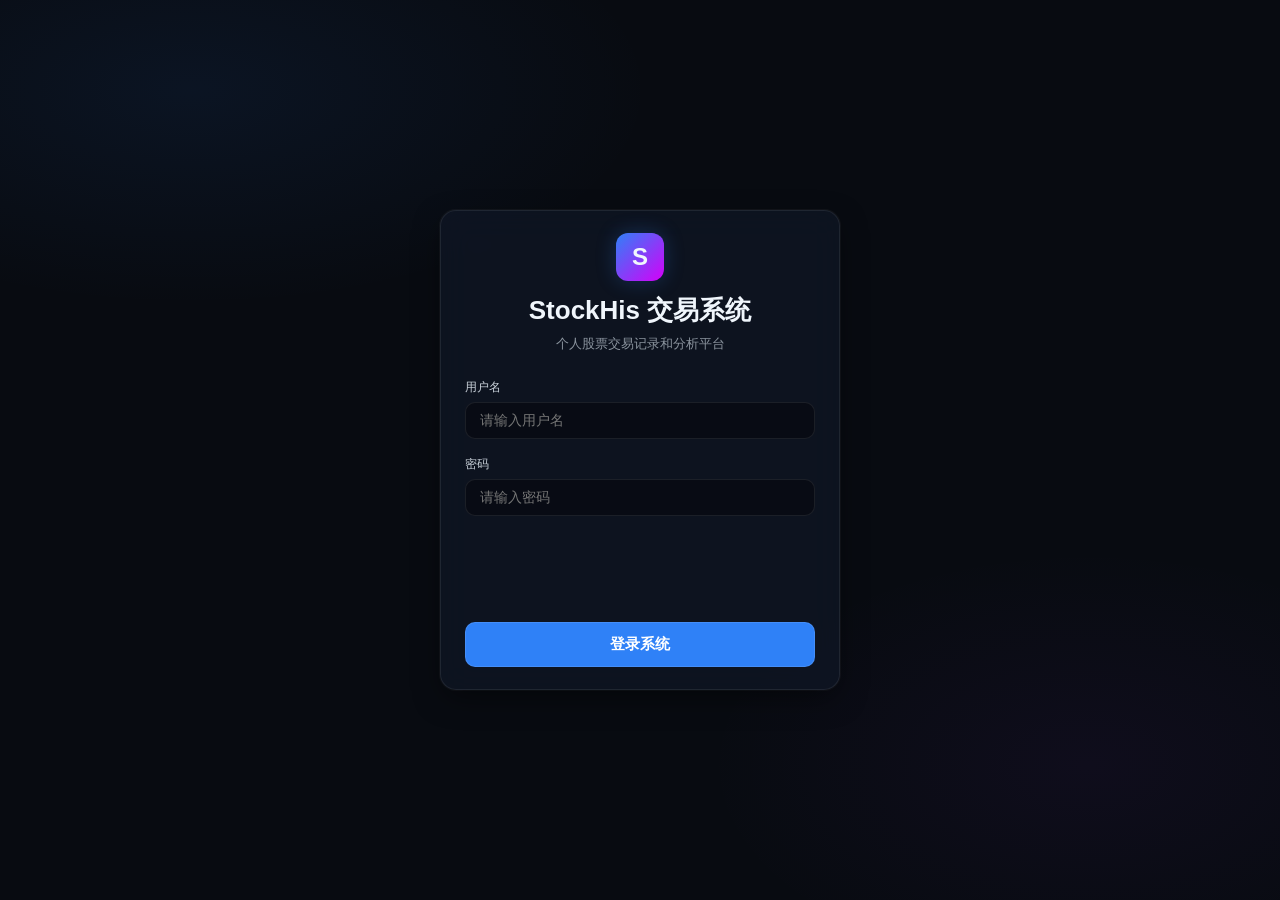
<file: index.html>
<!DOCTYPE html>
<html lang="zh-CN">
<head>
  <meta charset="UTF-8">
  <meta name="viewport" content="width=device-width, initial-scale=1.0">
  <title>StockHis - 个人股票交易记录和分析系统 (Cloudflare Pages版)</title>
  <link rel="stylesheet" href="css/style.css">
  <!-- Chart.js Local Offline Bundle (Zero External Network Delay) -->
  <script src="js/chart.min.js"></script>
  <style>
    .sidebar-user-section {
      margin-top: 15px;
      padding-top: 15px;
      border-top: 1px solid var(--glass-border);
    }
  </style>
</head>
<body>
  <!-- Global loading screen to prevent flash of content -->
  <div id="auth-loading" style="position: fixed; top: 0; left: 0; right: 0; bottom: 0; background-color: var(--bg-main); z-index: 9999; display: flex; align-items: center; justify-content: center; font-family: var(--font-title); font-size: 15px; color: var(--text-muted); transition: opacity 0.3s ease, visibility 0.3s ease;">
    <div style="text-align: center; display: flex; flex-direction: column; align-items: center; gap: 12px;">
      <div style="width: 32px; height: 32px; border: 3px solid rgba(41, 121, 255, 0.2); border-top-color: var(--color-accent); border-radius: 50%; animation: spinLoader 0.8s linear infinite;"></div>
      <span style="letter-spacing: 0.5px;">正在验证身份...</span>
    </div>
  </div>
  <style>
    @keyframes spinLoader {
      to { transform: rotate(360deg); }
    }
  </style>

  <div class="app-container">
    <!-- Sidebar -->
    <aside class="sidebar">
      <div class="logo-section">
        <div class="logo-icon">S</div>
        <h1 class="logo-title">StockHis</h1>
      </div>
      
      <ul class="sidebar-nav">
        <li class="active" data-tab="dashboard">
          <span>📊</span> 资产概览
        </li>
        <li data-tab="holdings">
          <span>💼</span> 我的持仓
        </li>
        <li data-tab="trades">
          <span>📝</span> 交易记录
        </li>
        <li data-tab="statistics">
          <span>📈</span> 区间统计
        </li>
        <li data-tab="settings">
          <span>⚙️</span> 系统设置
        </li>
      </ul>
      
      <div class="sidebar-footer">
        <span class="status-label">行情服务器状态</span>
        <div class="status-value" style="margin-bottom: 10px;">
          <span id="status-dot" style="display:inline-block;width:8px;height:8px;border-radius:50%;background-color:#00e676;"></span>
          <span id="last-update-time">正在连接行情...</span>
        </div>
        <button id="refresh-prices" class="btn btn-secondary" style="width: 100%; padding: 6px 12px; font-size: 11px;">
          🔄 刷新行情价格
        </button>

        <!-- Cloudflare Authenticated User Section -->
        <div class="sidebar-user-section">
          <span class="status-label">当前账户</span>
          <div class="status-value" style="margin-top: 4px; font-weight: 600; color: white;">
            👤 <span id="current-user-display">加载中...</span>
          </div>
          <button id="logout-btn" class="btn btn-secondary" style="width: 100%; padding: 6px 12px; font-size: 11px; margin-top: 8px; border-color: rgba(255, 23, 68, 0.25); color: var(--color-down);">
            🚪 退出登录
          </button>
        </div>
      </div>
    </aside>

    <!-- Main Content Area -->
    <main class="main-content">
      
      <!-- Security Warning Banner (displays only when using default admin pwd) -->
      <div id="default-creds-warning" class="glass-card" style="display: none; background-color: rgba(255, 179, 0, 0.08); border: 1px solid rgba(255, 179, 0, 0.25); color: #ffb300; padding: 12px 20px; border-radius: 12px; margin-bottom: 20px; font-size: 13px; line-height: 1.5;">
        ⚠️ <strong>安全警示：</strong> 您正在使用系统默认账密（admin / admin123）运行。请立即在 Cloudflare KV 中为键 <code>user:admin</code> 配置自定义密码，以防止他人越权访问。
      </div>

      <!-- Panel 1: Dashboard -->
      <section id="dashboard-panel" class="panel active">
        <div class="panel-header">
          <h2 class="panel-title">资产概览</h2>
          <button id="add-trade-btn" class="btn">➕ 录入交易记录</button>
        </div>
        
        <!-- Summary Dashboard Cards -->
        <div class="summary-grid">
          <div class="glass-card">
            <div class="card-title">当前持仓总市值</div>
            <div id="total-assets-val" class="card-value">¥0.00</div>
            <div class="card-subtext">基于最新实时行情价格计算</div>
          </div>
          
          <div class="glass-card">
            <div class="card-title">当前持仓浮动盈亏</div>
            <div id="floating-profit-val" class="card-value">¥0.00</div>
            <div id="floating-profit-percent" class="card-value" style="font-size: 16px; margin-top: -2px;">+0.00%</div>
          </div>
          
          <div class="glass-card">
            <div class="card-title">累计已实现盈亏</div>
            <div id="realized-profit-val" class="card-value">¥0.00</div>
            <div class="card-subtext">不含当前未卖出持仓的盈亏</div>
          </div>
          
          <div class="glass-card">
            <div class="card-title">累计交易手续费</div>
            <div id="total-fees-val" class="card-value">¥0.00</div>
            <div class="card-subtext">包含印花税、过户费及佣金</div>
          </div>
        </div>
        
        <!-- Charts Grid -->
        <div class="charts-grid">
          <div class="glass-card chart-card">
            <div class="card-title">累计净收益趋势走势</div>
            <div class="chart-container">
              <canvas id="profit-chart"></canvas>
            </div>
          </div>
          
          <div class="glass-card chart-card">
            <div class="card-title">持仓资产比重分布</div>
            <div class="chart-container" style="padding: 10px;">
              <div id="holdings-chart-placeholder" class="chart-placeholder">
                暂无持仓分布，请先录入买入记录
              </div>
              <canvas id="holdings-chart" style="display: none;"></canvas>
            </div>
          </div>
        </div>
      </section>
      
      <!-- Panel 2: Holdings -->
      <section id="holdings-panel" class="panel">
        <div class="panel-header">
          <h2 class="panel-title">我的持仓分析</h2>
        </div>
        
        <div class="glass-card">
          <div class="table-container">
            <table>
              <thead>
                <tr>
                  <th>股票名称 / 代码</th>
                  <th>持仓股数</th>
                  <th>买入均价</th>
                  <th>持仓成本</th>
                  <th>实时现价 <span style="font-size: 10px; text-transform: none; color: var(--text-dark);">(双击修改)</span></th>
                  <th>当前市值</th>
                  <th>今日涨跌</th>
                  <th>浮动盈亏</th>
                  <th>浮动盈亏率</th>
                  <th title="摊薄均价 = (累计买入金额 - 累计卖出金额) / 当前持仓数">摊薄保本价 ℹ️</th>
                </tr>
              </thead>
              <tbody id="holdings-table-body">
                <!-- Loaded dynamically -->
              </tbody>
            </table>
          </div>
        </div>
      </section>
      
      <!-- Panel 3: Trades -->
      <section id="trades-panel" class="panel">
        <div class="panel-header">
          <h2 class="panel-title">交易流水记录</h2>
        </div>
        
        <div class="glass-card">
          <div class="table-container">
            <table>
              <thead>
                <tr>
                  <th>成交时间</th>
                  <th>股票名称 / 代码</th>
                  <th>交易类型</th>
                  <th>成交价格</th>
                  <th>成交数量</th>
                  <th>成交金额</th>
                  <th>手续杂费</th>
                  <th>备注说明</th>
                  <th>操作</th>
                </tr>
              </thead>
              <tbody id="trades-table-body">
                <!-- Loaded dynamically -->
              </tbody>
            </table>
          </div>
        </div>
      </section>
      
      <!-- Panel 4: Statistics (Period Analysis) -->
      <section id="statistics-panel" class="panel">
        <div class="panel-header">
          <h2 class="panel-title">区间收益与绩效统计</h2>
        </div>
        
        <!-- Range Filter Controls -->
        <div class="glass-card" style="margin-bottom: 20px; padding: 15px 24px;">
          <div class="filter-row">
            <div class="filter-input-group">
              <label for="start-date-filter">开始时间:</label>
              <input type="date" id="start-date-filter">
            </div>
            <div class="filter-input-group">
              <label for="end-date-filter">结束时间:</label>
              <input type="date" id="end-date-filter">
            </div>
            <button id="apply-filter" class="btn" style="padding: 8px 16px;">筛选分析</button>
            <button id="reset-filter" class="btn btn-secondary" style="padding: 8px 16px;">重置区间</button>
          </div>
        </div>

        <!-- Period Statistics Display Cards -->
        <div class="period-stats-grid">
          <div class="glass-card" style="padding: 16px 20px;">
            <div class="card-title">区间已实现盈亏</div>
            <div id="period-realized-val" class="card-value" style="font-size: 22px;">¥0.00</div>
          </div>
          <div class="glass-card" style="padding: 16px 20px;">
            <div class="card-title">区间交易总额</div>
            <div id="period-volume-val" class="card-value" style="font-size: 22px;">¥0.00</div>
          </div>
          <div class="glass-card" style="padding: 16px 20px;">
            <div class="card-title">区间交易税费</div>
            <div id="period-fees-val" class="card-value" style="font-size: 22px;">¥0.00</div>
          </div>
          <div class="glass-card" style="padding: 16px 20px;">
            <div class="card-title">成交总笔数</div>
            <div id="period-count-val" class="card-value" style="font-size: 22px;">0 笔</div>
          </div>
        </div>

        <!-- Realized Profits by closed Stock -->
        <div class="glass-card">
          <div class="table-container">
            <table>
              <thead>
                <tr>
                  <th>股票名称 / 代码</th>
                  <th>累计买入数量</th>
                  <th>累计买入投入(含费)</th>
                  <th>累计卖出变现(扣费)</th>
                  <th>平均进仓均价</th>
                  <th>平均出仓均价</th>
                  <th>已实现净收益</th>
                </tr>
              </thead>
              <tbody id="realized-table-body">
                <!-- Loaded dynamically -->
              </tbody>
            </table>
          </div>
        </div>
      </section>
      
      <!-- Panel 5: Settings -->
      <section id="settings-panel" class="panel">
        <div class="panel-header">
          <h2 class="panel-title">系统设置与备份</h2>
        </div>
        
        <div class="glass-card settings-section">
          <h3>数据备份与还原</h3>
          
          <div class="settings-card">
            <div class="settings-info">
              <span class="settings-title">导出交易数据</span>
              <span class="settings-desc">将您在 Cloudflare KV 中存储的交易数据导出为 JSON 备份文件，或者导出为 CSV 电子表格。</span>
            </div>
            <div class="settings-actions">
              <button id="export-json" class="btn btn-secondary">💾 导出 JSON 备份</button>
              <button id="export-csv" class="btn btn-secondary">📊 导出 CSV 表格</button>
            </div>
          </div>
          
          <div class="settings-card">
            <div class="settings-info">
              <span class="settings-title">导入交易数据</span>
              <span class="settings-desc">选择之前导出的 JSON 备份文件或包含正确字段头部的 CSV 交易表，上传至您的 KV 云数据库中。</span>
            </div>
            <div class="settings-actions">
              <input type="file" id="import-file" class="hidden-file-input" accept=".json,.csv">
              <button id="import-btn" class="btn">📥 导入备份文件 (.json / .csv)</button>
            </div>
          </div>
        </div>

        <div class="glass-card settings-section">
          <h3>Cloudflare KV 部署说明</h3>
          <div style="color: var(--text-muted); font-size: 13px; line-height: 1.6; display: flex; flex-direction: column; gap: 10px;">
            <p><strong>1. 数据物理隔离：</strong><br>
            您的数据独立存储在您绑定的 Cloudflare Workers KV 中，键名为 <code>trades:${username}</code>。支持多个账号配置。
            </p>
            <p><strong>2. 账号管理与配置：</strong><br>
            您需要在绑定的 KV 空间中手动创建您的登录账户。
            键名格式：<code>user:您的用户名</code><br>
            值格式：<code>{"password": "您的密码"}</code> 或者直接输入密码明文。系统在接收到您的登录请求后会自动读取并完成匹配。
            </p>
            <p><strong>3. 安全与防暴力破解：</strong><br>
            本系统配置了每 IP 限流机制。15 分钟内连续输入错误密码达到 5 次，将触发 IP 锁禁 15 分钟。同时集成了 Cloudflare Turnstile 人机检测（需在 Cloudflare Pages 设置中配置环境变量 <code>TURNSTILE_SITE_KEY</code> 和 <code>TURNSTILE_SECRET_KEY</code>）。
            </p>
          </div>
        </div>
      </section>

    </main>
  </div>

  <!-- Trade Form Modal -->
  <div id="trade-modal" class="modal-overlay">
    <div class="modal-content">
      <div class="modal-header">
        <h3 id="modal-title">新增交易记录</h3>
        <button id="close-modal" class="close-btn">&times;</button>
      </div>
      <div class="modal-body">
        <form id="trade-form">
          <input type="hidden" id="trade-id">
          
          <div class="form-grid">
            <div class="form-group">
              <label for="trade-code">股票代码 *</label>
              <input type="text" id="trade-code" placeholder="如: sh600519 / AAPL" required>
            </div>
            
            <div class="form-group">
              <label for="trade-name">股票名称 *</label>
              <input type="text" id="trade-name" placeholder="如: 贵州茅台 / 苹果" required>
            </div>
            
            <div class="form-group">
              <label for="trade-type">交易类型 *</label>
              <select id="trade-type" required>
                <option value="BUY" selected>买入 (BUY)</option>
                <option value="SELL">卖出 (SELL)</option>
              </select>
            </div>
            
            <div class="form-group">
              <label for="trade-date">交易时间 *</label>
              <input type="datetime-local" id="trade-date" required>
            </div>
            
            <div class="form-group">
              <label for="trade-price">成交价格 (单股) *</label>
              <input type="number" id="trade-price" step="0.0001" min="0.0001" placeholder="成交单价" required>
            </div>
            
            <div class="form-group">
              <label for="trade-qty">成交数量 (股) *</label>
              <input type="number" id="trade-qty" step="0.0001" min="0.0001" placeholder="成交股数" required>
            </div>
            
            <div class="form-group">
              <label for="trade-fee">交易税费/佣金 *</label>
              <input type="number" id="trade-fee" step="0.01" min="0" placeholder="A股自动估算，可手动修改" required>
            </div>
            
            <div class="form-group full-width">
              <label for="trade-notes">交易备注</label>
              <textarea id="trade-notes" rows="2" placeholder="输入这笔交易的备忘，如：二次加仓 / 分红再投资"></textarea>
            </div>

            <!-- Match Lots Section (visible only when type is SELL) -->
            <div id="sell-matching-section" class="form-group full-width" style="display: none; margin-top: 15px; border-top: 1px solid var(--glass-border); padding-top: 15px;">
              <label style="margin-bottom: 8px; display: block; font-weight: 600; font-size: 13px;">指定卖出对应的买入批次 (非必选)</label>
              <div style="font-size: 11px; color: var(--text-muted); margin-bottom: 8px;">
                💡 勾选对应买入批次并输入分配的卖出股数。留空或不选将默认按先进先出 (FIFO) 规则自动匹配。
              </div>
              <div class="table-container" style="max-height: 180px; overflow-y: auto; background: rgba(0,0,0,0.15); border-radius: 8px; margin-bottom: 10px;">
                <table style="width: 100%; border-collapse: collapse; font-size: 11px;" id="sell-matching-table">
                  <thead>
                    <tr style="border-bottom: 1px solid var(--glass-border); text-align: left; background: rgba(255,255,255,0.05);">
                      <th style="padding: 6px 8px; width: 40px;">选择</th>
                      <th style="padding: 6px 8px;">买入日期</th>
                      <th style="padding: 6px 8px;">买入价格</th>
                      <th style="padding: 6px 8px;">剩余可用股数</th>
                      <th style="padding: 6px 8px; width: 100px;">本次卖出股数</th>
                    </tr>
                  </thead>
                  <tbody id="sell-matching-body">
                    <!-- Dynamic Rows -->
                  </tbody>
                </table>
              </div>
            </div>
          </div>
          
          <div class="form-actions">
            <button type="button" class="btn btn-secondary" onclick="closeModal()">取消</button>
            <button type="submit" class="btn">确认保存</button>
          </div>
        </form>
      </div>
    </div>
  </div>

  <!-- JS Scripts -->
  <script src="js/calculations.js"></script>
  <script src="js/charts.js"></script>
  <!-- Load specialized cloudflare app controller -->
  <script src="js/api-config.js"></script>
  <script src="js/app.js"></script>
</body>
</html>
</file>
<file: css/style.css>
/* ==========================================================================
   StockHis Design System (Design-OS Architecture)
   - Zero-latency local system font stack (eliminates Google Fonts blocking)
   - High-contrast FinTech dark glassmorphism
   - Strict 8pt grid rhythm & tabular-nums for financial precision
   ========================================================================== */

:root {
  /* Surface & Canvas Hierarchy */
  --bg-canvas: #080b11;
  --bg-main: #080b11;
  --bg-sidebar: #0d121c;
  --glass-bg: rgba(18, 25, 42, 0.6);
  --glass-bg-hover: rgba(26, 36, 60, 0.75);
  --glass-border: rgba(255, 255, 255, 0.08);
  --glass-border-hover: rgba(255, 255, 255, 0.16);
  --glass-border-glow: rgba(56, 139, 253, 0.4);

  /* Typography Colors */
  --text-main: #f0f6fc;
  --text-secondary: #c9d1d9;
  --text-muted: #8b949e;
  --text-dark: #484f58;

  /* FinTech Semantic Colors */
  --color-up: #00e676;           /* Positive/Bullish Neon Green */
  --color-up-bg: rgba(0, 230, 118, 0.12);
  --color-up-border: rgba(0, 230, 118, 0.28);
  
  --color-down: #ff334b;         /* Negative/Bearish Crisp Coral Red */
  --color-down-bg: rgba(255, 51, 75, 0.12);
  --color-down-border: rgba(255, 51, 75, 0.28);

  --color-accent: #2f81f7;       /* Precision Electric Blue */
  --color-accent-hover: #388bfd;
  --color-accent-bg: rgba(47, 129, 247, 0.12);
  
  --color-warning: #f59e0b;      /* Amber / Manual Override Warning */
  --color-warning-bg: rgba(245, 158, 11, 0.12);

  /* Depth & Elevation */
  --shadow-sm: 0 2px 8px rgba(0, 0, 0, 0.3);
  --shadow-neon: 0 10px 30px -5px rgba(0, 0, 0, 0.5), 0 0 1px 1px rgba(255, 255, 255, 0.05);
  --shadow-glow: 0 0 20px rgba(47, 129, 247, 0.25);
  --shadow-glow-up: 0 0 16px rgba(0, 230, 118, 0.15);
  --shadow-glow-down: 0 0 16px rgba(255, 51, 75, 0.15);

  /* Typography Stack - Zero Network Blocking */
  --font-family: -apple-system, BlinkMacSystemFont, "Segoe UI", "PingFang SC", "Hiragino Sans GB", "Microsoft YaHei", "Noto Sans", sans-serif;
  --font-title: var(--font-family);
  --font-body: var(--font-family);
  --font-mono: ui-monospace, SFMono-Regular, "SF Mono", Menlo, Consolas, monospace;

  /* Radii */
  --radius-sm: 6px;
  --radius-md: 10px;
  --radius-lg: 16px;
  --radius-full: 9999px;
}

/* Base Reset & Typography Standards */
*, *::before, *::after {
  margin: 0;
  padding: 0;
  box-sizing: border-box;
}

body {
  background-color: var(--bg-canvas);
  background-image: 
    radial-gradient(ellipse 60% 40% at 15% 10%, rgba(47, 129, 247, 0.08) 0%, transparent 60%),
    radial-gradient(ellipse 50% 40% at 85% 85%, rgba(147, 51, 234, 0.05) 0%, transparent 60%);
  background-attachment: fixed;
  color: var(--text-main);
  font-family: var(--font-body);
  font-size: 14px;
  line-height: 1.5;
  height: 100vh;
  overflow: hidden;
  -webkit-font-smoothing: antialiased;
  -moz-osx-font-smoothing: grayscale;
}

/* Custom Minimalist Scrollbar */
::-webkit-scrollbar {
  width: 6px;
  height: 6px;
}
::-webkit-scrollbar-track {
  background: transparent;
}
::-webkit-scrollbar-thumb {
  background: rgba(255, 255, 255, 0.12);
  border-radius: var(--radius-full);
}
::-webkit-scrollbar-thumb:hover {
  background: rgba(255, 255, 255, 0.25);
}

/* Tabular Numbers for Accurate Financial Alignment */
.card-value,
.period-stats-grid .card-value,
table td,
.price-override-input,
.badge {
  font-variant-numeric: tabular-nums lining-nums;
}

/* App Container Layout */
.app-container {
  display: flex;
  height: 100vh;
  width: 100vw;
}

/* Sidebar Component */
.sidebar {
  width: 260px;
  background-color: var(--bg-sidebar);
  border-right: 1px solid var(--glass-border);
  display: flex;
  flex-direction: column;
  padding: 28px 20px;
  z-index: 10;
  user-select: none;
}

.logo-section {
  display: flex;
  align-items: center;
  gap: 12px;
  margin-bottom: 36px;
}

.logo-icon {
  width: 38px;
  height: 38px;
  background: linear-gradient(135deg, var(--color-accent) 0%, #a855f7 100%);
  border-radius: var(--radius-md);
  display: flex;
  align-items: center;
  justify-content: center;
  font-family: var(--font-title);
  font-weight: 800;
  font-size: 20px;
  color: #fff;
  box-shadow: 0 4px 14px rgba(47, 129, 247, 0.4);
}

.logo-title {
  font-family: var(--font-title);
  font-weight: 700;
  font-size: 20px;
  letter-spacing: -0.5px;
  background: linear-gradient(180deg, #ffffff 30%, #a0aec0 100%);
  -webkit-background-clip: text;
  -webkit-text-fill-color: transparent;
}

.sidebar-nav {
  list-style: none;
  display: flex;
  flex-direction: column;
  gap: 6px;
  flex: 1;
}

.sidebar-nav li {
  padding: 12px 16px;
  border-radius: var(--radius-md);
  cursor: pointer;
  display: flex;
  align-items: center;
  gap: 12px;
  font-weight: 500;
  font-size: 13.5px;
  color: var(--text-muted);
  transition: all 0.2s cubic-bezier(0.16, 1, 0.3, 1);
  border: 1px solid transparent;
  position: relative;
}

.sidebar-nav li:hover {
  background-color: var(--glass-bg);
  color: var(--text-main);
  border-color: var(--glass-border);
}

.sidebar-nav li.active {
  background: linear-gradient(90deg, rgba(47, 129, 247, 0.16) 0%, rgba(47, 129, 247, 0.04) 100%);
  color: #ffffff;
  border: 1px solid var(--glass-border-glow);
  box-shadow: 0 2px 12px rgba(47, 129, 247, 0.15);
  font-weight: 600;
}

.sidebar-nav li.active::before {
  content: "";
  position: absolute;
  left: 0;
  top: 18%;
  bottom: 18%;
  width: 3.5px;
  background-color: var(--color-accent);
  border-radius: 0 var(--radius-sm) var(--radius-sm) 0;
  box-shadow: 0 0 8px var(--color-accent);
}

.sidebar-footer {
  margin-top: auto;
  border-top: 1px solid var(--glass-border);
  padding-top: 18px;
  display: flex;
  flex-direction: column;
  gap: 10px;
}

.status-label {
  font-size: 11px;
  font-weight: 600;
  color: var(--text-dark);
  text-transform: uppercase;
  letter-spacing: 0.8px;
}

.status-value {
  font-size: 12px;
  color: var(--text-muted);
  display: flex;
  align-items: center;
  gap: 8px;
}

/* Main Content Area */
.main-content {
  flex: 1;
  padding: 32px 36px;
  overflow-y: auto;
  height: 100%;
}

.panel {
  display: none;
  animation: panelFadeIn 0.35s cubic-bezier(0.16, 1, 0.3, 1);
}

.panel.active {
  display: block;
}

@keyframes panelFadeIn {
  from { 
    opacity: 0; 
    transform: translateY(6px); 
  }
  to { 
    opacity: 1; 
    transform: translateY(0); 
  }
}

/* Common Header Styles */
.panel-header {
  display: flex;
  justify-content: space-between;
  align-items: center;
  margin-bottom: 28px;
}

.panel-title {
  font-family: var(--font-title);
  font-weight: 700;
  font-size: 26px;
  letter-spacing: -0.5px;
  color: var(--text-main);
}

/* Dashboard Metric Cards System (Design-OS Tokenized) */
.summary-grid {
  display: grid;
  grid-template-columns: repeat(4, 1fr);
  gap: 20px;
  margin-bottom: 28px;
}

.glass-card {
  background-color: var(--glass-bg);
  backdrop-filter: blur(16px);
  -webkit-backdrop-filter: blur(16px);
  border: 1px solid var(--glass-border);
  border-radius: var(--radius-lg);
  padding: 22px 24px;
  box-shadow: var(--shadow-neon);
  transition: transform 0.25s ease, border-color 0.25s ease, box-shadow 0.25s ease;
  position: relative;
  overflow: hidden;
}

.glass-card:hover {
  transform: translateY(-2px);
  border-color: var(--glass-border-hover);
  box-shadow: 0 14px 40px -10px rgba(0, 0, 0, 0.6), 0 0 1px 1px rgba(255, 255, 255, 0.08);
}

.card-title {
  font-size: 11.5px;
  color: var(--text-muted);
  text-transform: uppercase;
  letter-spacing: 0.8px;
  margin-bottom: 12px;
  font-weight: 600;
}

.card-value {
  font-size: 26px;
  font-weight: 700;
  letter-spacing: -0.5px;
  margin-bottom: 6px;
  color: #ffffff;
}

.card-subtext {
  font-size: 12px;
  color: var(--text-muted);
  display: flex;
  align-items: center;
  gap: 4px;
}

/* Visualizations Section */
.charts-grid {
  display: grid;
  grid-template-columns: 2fr 1fr;
  gap: 20px;
  margin-bottom: 28px;
}

.chart-card {
  min-height: 380px;
  display: flex;
  flex-direction: column;
}

.chart-container {
  flex: 1;
  position: relative;
  width: 100%;
  height: 100%;
}

.chart-placeholder {
  display: flex;
  align-items: center;
  justify-content: center;
  height: 100%;
  color: var(--text-muted);
  font-style: italic;
  font-size: 13px;
}

/* Period Stats Cards */
.period-stats-grid {
  display: grid;
  grid-template-columns: repeat(4, 1fr);
  gap: 16px;
  margin-bottom: 24px;
}

/* Directional FinTech Highlights */
.up {
  color: var(--color-up) !important;
}

.down {
  color: var(--color-down) !important;
}

/* Button & Action System */
.btn {
  background-color: var(--color-accent);
  color: #ffffff;
  border: 1px solid rgba(255, 255, 255, 0.1);
  padding: 9px 18px;
  border-radius: var(--radius-md);
  font-weight: 600;
  font-size: 13px;
  cursor: pointer;
  transition: all 0.2s cubic-bezier(0.16, 1, 0.3, 1);
  display: inline-flex;
  align-items: center;
  justify-content: center;
  gap: 8px;
  font-family: var(--font-body);
  user-select: none;
}

.btn:hover {
  background-color: var(--color-accent-hover);
  transform: translateY(-1px);
  box-shadow: var(--shadow-glow);
}

.btn:active {
  transform: scale(0.98);
}

.btn-secondary {
  background-color: rgba(255, 255, 255, 0.05);
  color: var(--text-main);
  border: 1px solid var(--glass-border);
}

.btn-secondary:hover {
  background-color: rgba(255, 255, 255, 0.1);
  border-color: var(--glass-border-hover);
  box-shadow: none;
  transform: translateY(-1px);
}

.btn-icon {
  background: none;
  border: none;
  color: var(--text-muted);
  cursor: pointer;
  padding: 6px;
  border-radius: var(--radius-sm);
  transition: all 0.2s ease;
  display: inline-flex;
  align-items: center;
  justify-content: center;
}

.btn-icon:hover {
  color: var(--text-main);
  background-color: rgba(255, 255, 255, 0.06);
}

/* Filter Controls System */
.filter-row {
  display: flex;
  gap: 12px;
  align-items: center;
  margin-bottom: 20px;
  flex-wrap: wrap;
}

.filter-input-group {
  display: flex;
  align-items: center;
  gap: 8px;
  background-color: rgba(0, 0, 0, 0.28);
  border: 1px solid var(--glass-border);
  padding: 6px 14px;
  border-radius: var(--radius-md);
  transition: border-color 0.2s ease, box-shadow 0.2s ease;
}

.filter-input-group:focus-within {
  border-color: var(--color-accent);
  box-shadow: 0 0 0 2px rgba(47, 129, 247, 0.2);
}

.filter-input-group label {
  font-size: 12px;
  font-weight: 500;
  color: var(--text-muted);
}

.filter-input-group input,
.filter-input-group select {
  background: transparent;
  border: none;
  color: #ffffff;
  outline: none;
  font-family: var(--font-body);
  font-size: 13px;
}

/* FinTech Table System */
.table-container {
  overflow-x: auto;
  margin-top: 15px;
  border-radius: var(--radius-md);
  border: 1px solid var(--glass-border);
}

table {
  width: 100%;
  border-collapse: collapse;
  text-align: left;
}

th {
  background-color: rgba(13, 18, 28, 0.7);
  color: var(--text-muted);
  font-weight: 600;
  padding: 14px 16px;
  font-size: 11.5px;
  text-transform: uppercase;
  letter-spacing: 0.6px;
  border-bottom: 1px solid var(--glass-border);
  white-space: nowrap;
}

td {
  padding: 14px 16px;
  border-bottom: 1px solid rgba(255, 255, 255, 0.04);
  font-size: 13.5px;
  color: var(--text-secondary);
  vertical-align: middle;
}

tr:hover td {
  background-color: rgba(255, 255, 255, 0.03);
  color: #ffffff;
}

.stock-name-cell {
  display: flex;
  flex-direction: column;
}

.stock-name {
  font-weight: 600;
  color: #ffffff;
  font-size: 14px;
}

.stock-code {
  font-family: var(--font-mono);
  font-size: 11.5px;
  color: var(--text-muted);
  margin-top: 2px;
}

/* Badge Capsules */
.badge {
  display: inline-flex;
  align-items: center;
  padding: 3px 8px;
  border-radius: var(--radius-sm);
  font-size: 11px;
  font-weight: 600;
  letter-spacing: 0.3px;
  text-transform: uppercase;
}

.type-buy {
  background-color: var(--color-up-bg);
  color: var(--color-up);
  border: 1px solid var(--color-up-border);
}

.type-sell {
  background-color: var(--color-down-bg);
  color: var(--color-down);
  border: 1px solid var(--color-down-border);
}

.empty-state {
  text-align: center;
  color: var(--text-muted);
  padding: 48px !important;
  font-size: 13.5px;
}

.notes-cell {
  max-width: 150px;
  white-space: nowrap;
  overflow: hidden;
  text-overflow: ellipsis;
  color: var(--text-muted);
}

.table-actions {
  display: flex;
  gap: 8px;
}

.table-actions button {
  background: rgba(255, 255, 255, 0.04);
  border: 1px solid var(--glass-border);
  color: var(--text-muted);
  padding: 5px 10px;
  border-radius: var(--radius-sm);
  cursor: pointer;
  font-size: 11.5px;
  font-weight: 500;
  transition: all 0.2s ease;
}

.table-actions .edit-btn:hover {
  background-color: var(--color-accent-bg);
  border-color: var(--color-accent);
  color: var(--color-accent-hover);
}

.table-actions .delete-btn:hover {
  background-color: var(--color-down-bg);
  border-color: var(--color-down);
  color: var(--color-down);
}

/* Price Override Controls */
.price-input-cell {
  display: flex;
  align-items: center;
  gap: 6px;
}

.price-override-input {
  background: transparent;
  border: 1px solid transparent;
  color: #ffffff;
  width: 96px;
  font-size: 13.5px;
  font-family: var(--font-body);
  padding: 3px 6px;
  border-radius: var(--radius-sm);
  outline: none;
  transition: all 0.2s ease;
}

.price-override-input:hover,
.price-override-input:focus {
  border-color: var(--glass-border-glow);
  background-color: rgba(0, 0, 0, 0.35);
}

.price-override-input.price-manual {
  color: var(--color-warning);
  border-bottom: 1px dashed var(--color-warning);
}

.clear-override-btn {
  background: transparent;
  border: none;
  color: var(--text-dark);
  font-size: 15px;
  cursor: pointer;
  display: inline-flex;
  align-items: center;
  transition: color 0.2s ease;
}

.clear-override-btn:hover {
  color: var(--color-down);
}

/* Modal Overlay & Card System */
.modal-overlay {
  position: fixed;
  top: 0;
  left: 0;
  right: 0;
  bottom: 0;
  background-color: rgba(4, 7, 14, 0.82);
  backdrop-filter: blur(10px);
  -webkit-backdrop-filter: blur(10px);
  z-index: 100;
  display: flex;
  align-items: center;
  justify-content: center;
  opacity: 0;
  pointer-events: none;
  transition: opacity 0.25s ease;
}

.modal-overlay.active {
  opacity: 1;
  pointer-events: auto;
}

.modal-content {
  width: 520px;
  max-width: 92%;
  background-color: var(--bg-sidebar);
  border: 1px solid var(--glass-border-hover);
  box-shadow: 0 24px 64px -12px rgba(0, 0, 0, 0.7);
  border-radius: var(--radius-lg);
  overflow: hidden;
  transform: scale(0.96) translateY(8px);
  transition: transform 0.25s cubic-bezier(0.16, 1, 0.3, 1);
}

.modal-overlay.active .modal-content {
  transform: scale(1) translateY(0);
}

.modal-header {
  padding: 20px 26px;
  border-bottom: 1px solid var(--glass-border);
  display: flex;
  justify-content: space-between;
  align-items: center;
}

.modal-header h3 {
  font-family: var(--font-title);
  font-size: 18px;
  font-weight: 700;
  color: #ffffff;
}

.close-btn {
  background: transparent;
  border: none;
  color: var(--text-muted);
  font-size: 22px;
  cursor: pointer;
  padding: 4px;
  border-radius: var(--radius-sm);
  display: inline-flex;
  align-items: center;
  justify-content: center;
  transition: all 0.2s ease;
}

.close-btn:hover {
  color: #ffffff;
  background-color: rgba(255, 255, 255, 0.08);
}

.modal-body {
  padding: 26px;
}

.form-grid {
  display: grid;
  grid-template-columns: repeat(2, 1fr);
  gap: 16px;
}

.form-group {
  display: flex;
  flex-direction: column;
  gap: 6px;
}

.form-group.full-width {
  grid-column: span 2;
}

.form-group label {
  font-size: 12px;
  color: var(--text-secondary);
  font-weight: 500;
}

.form-group input,
.form-group select,
.form-group textarea {
  background-color: rgba(0, 0, 0, 0.35);
  border: 1px solid var(--glass-border);
  border-radius: var(--radius-md);
  padding: 10px 14px;
  color: #ffffff;
  font-family: var(--font-body);
  font-size: 13.5px;
  outline: none;
  transition: border-color 0.2s ease, box-shadow 0.2s ease;
}

.form-group input:focus,
.form-group select:focus,
.form-group textarea:focus {
  border-color: var(--color-accent);
  box-shadow: 0 0 0 3px rgba(47, 129, 247, 0.25);
}

.form-actions {
  display: flex;
  justify-content: flex-end;
  gap: 12px;
  margin-top: 24px;
}

/* Settings Options System */
.settings-section {
  margin-bottom: 32px;
}

.settings-section h3 {
  font-family: var(--font-title);
  font-size: 16px;
  font-weight: 600;
  margin-bottom: 16px;
  color: #ffffff;
}

.settings-card {
  display: flex;
  justify-content: space-between;
  align-items: center;
  padding: 20px 24px;
  background-color: rgba(18, 25, 42, 0.4);
  border: 1px solid var(--glass-border);
  border-radius: var(--radius-md);
  margin-bottom: 14px;
  transition: border-color 0.2s ease;
}

.settings-card:hover {
  border-color: var(--glass-border-hover);
}

.settings-info {
  display: flex;
  flex-direction: column;
  gap: 4px;
}

.settings-title {
  font-weight: 600;
  color: #ffffff;
}

.settings-desc {
  font-size: 12.5px;
  color: var(--text-muted);
}

.settings-actions {
  display: flex;
  gap: 10px;
}

.hidden-file-input {
  display: none;
}

/* Responsive Adaptive Breakpoints */
@media (max-width: 1200px) {
  .summary-grid,
  .period-stats-grid {
    grid-template-columns: repeat(2, 1fr);
  }
  .charts-grid {
    grid-template-columns: 1fr;
  }
}

@media (max-width: 768px) {
  .app-container {
    flex-direction: column;
  }
  .sidebar {
    width: 100%;
    padding: 16px;
    border-right: none;
    border-bottom: 1px solid var(--glass-border);
  }
  .main-content {
    padding: 20px;
  }
  .summary-grid,
  .period-stats-grid {
    grid-template-columns: 1fr;
  }
  .form-grid {
    grid-template-columns: 1fr;
  }
  .form-group.full-width {
    grid-column: span 1;
  }
}
</file>
